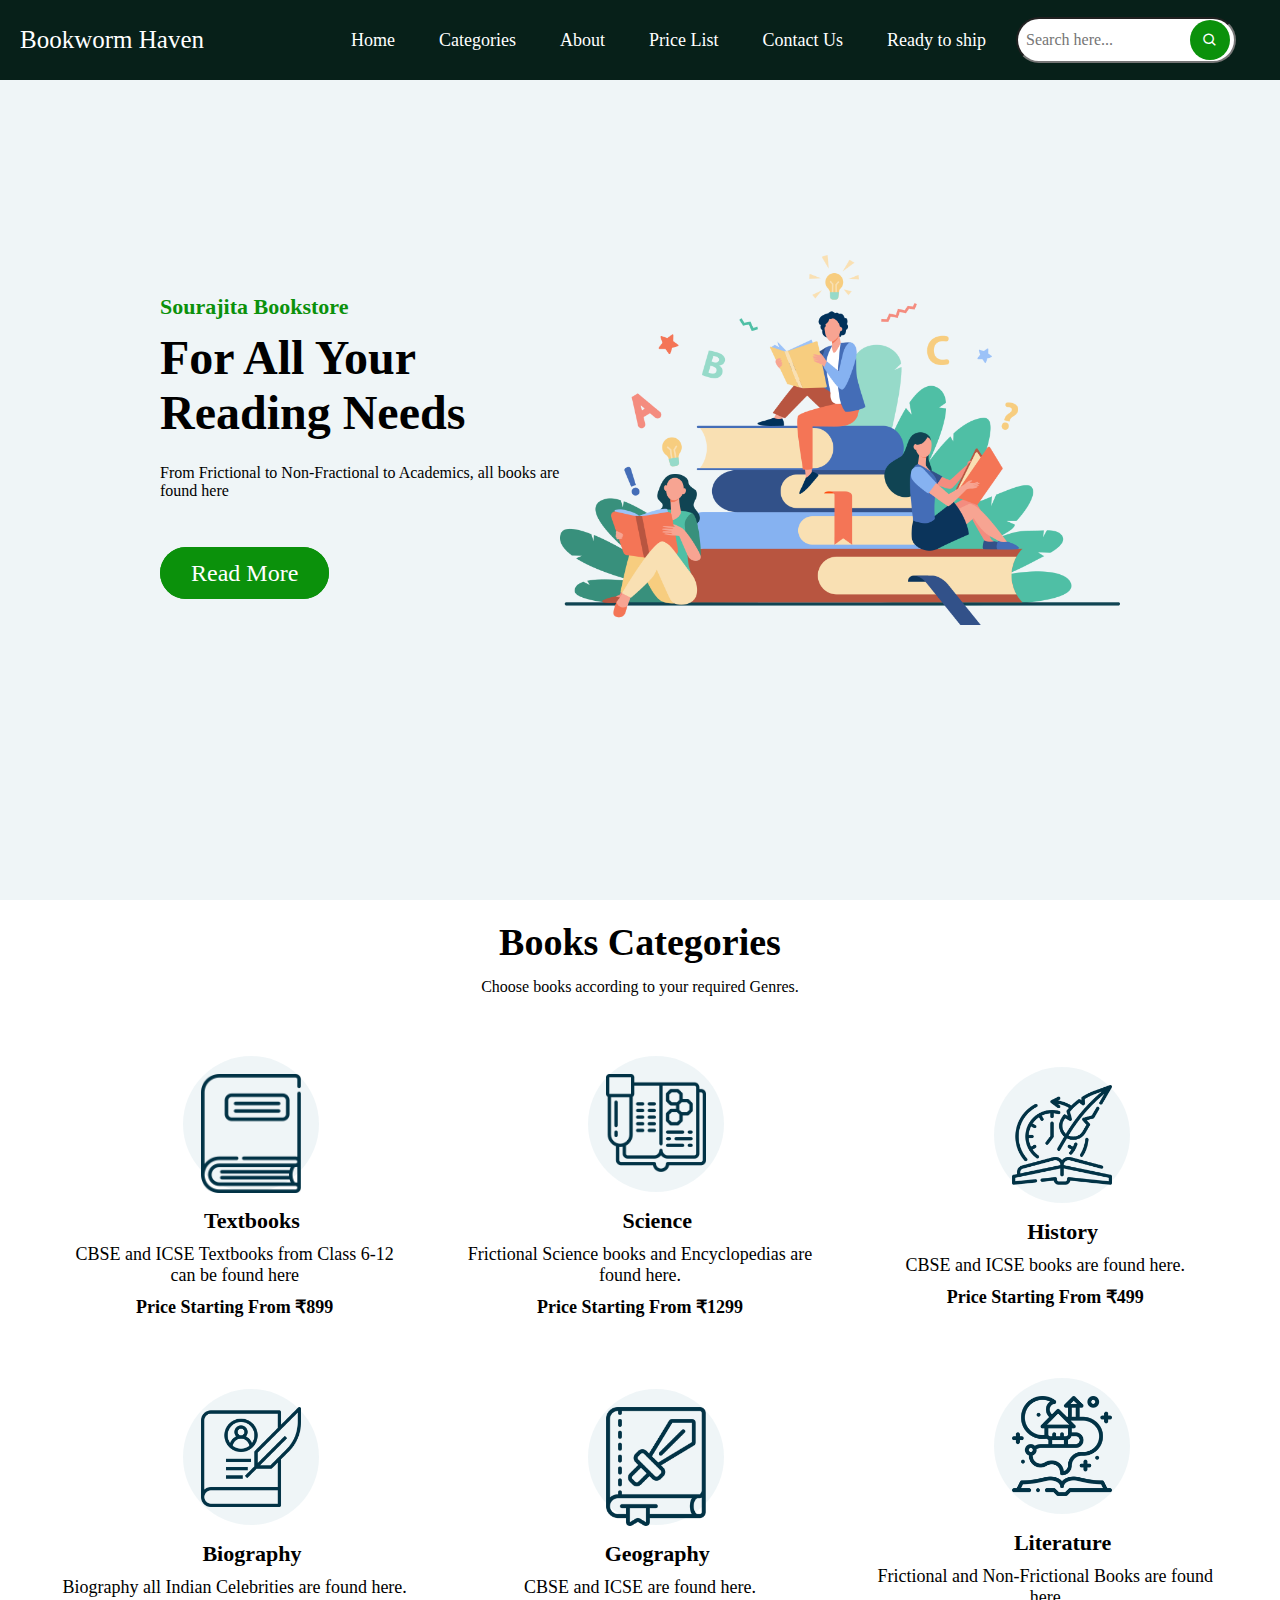
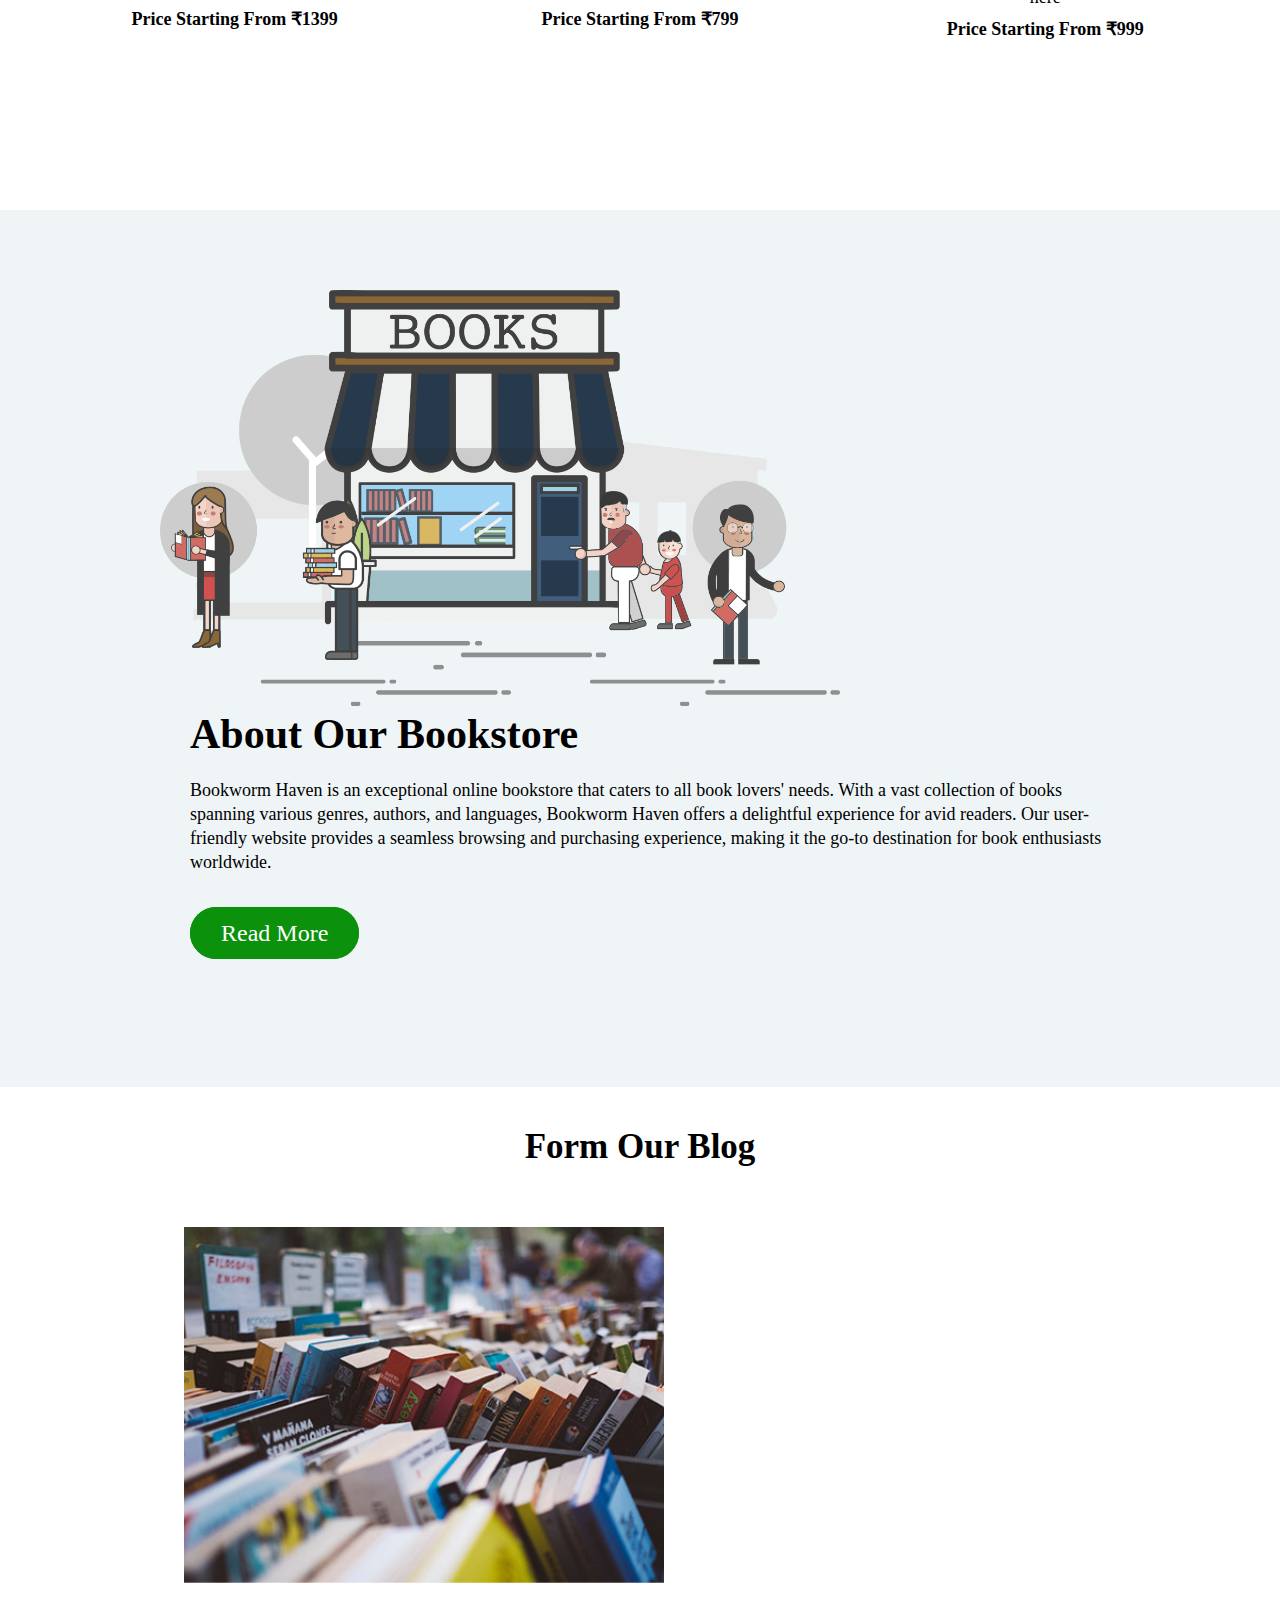
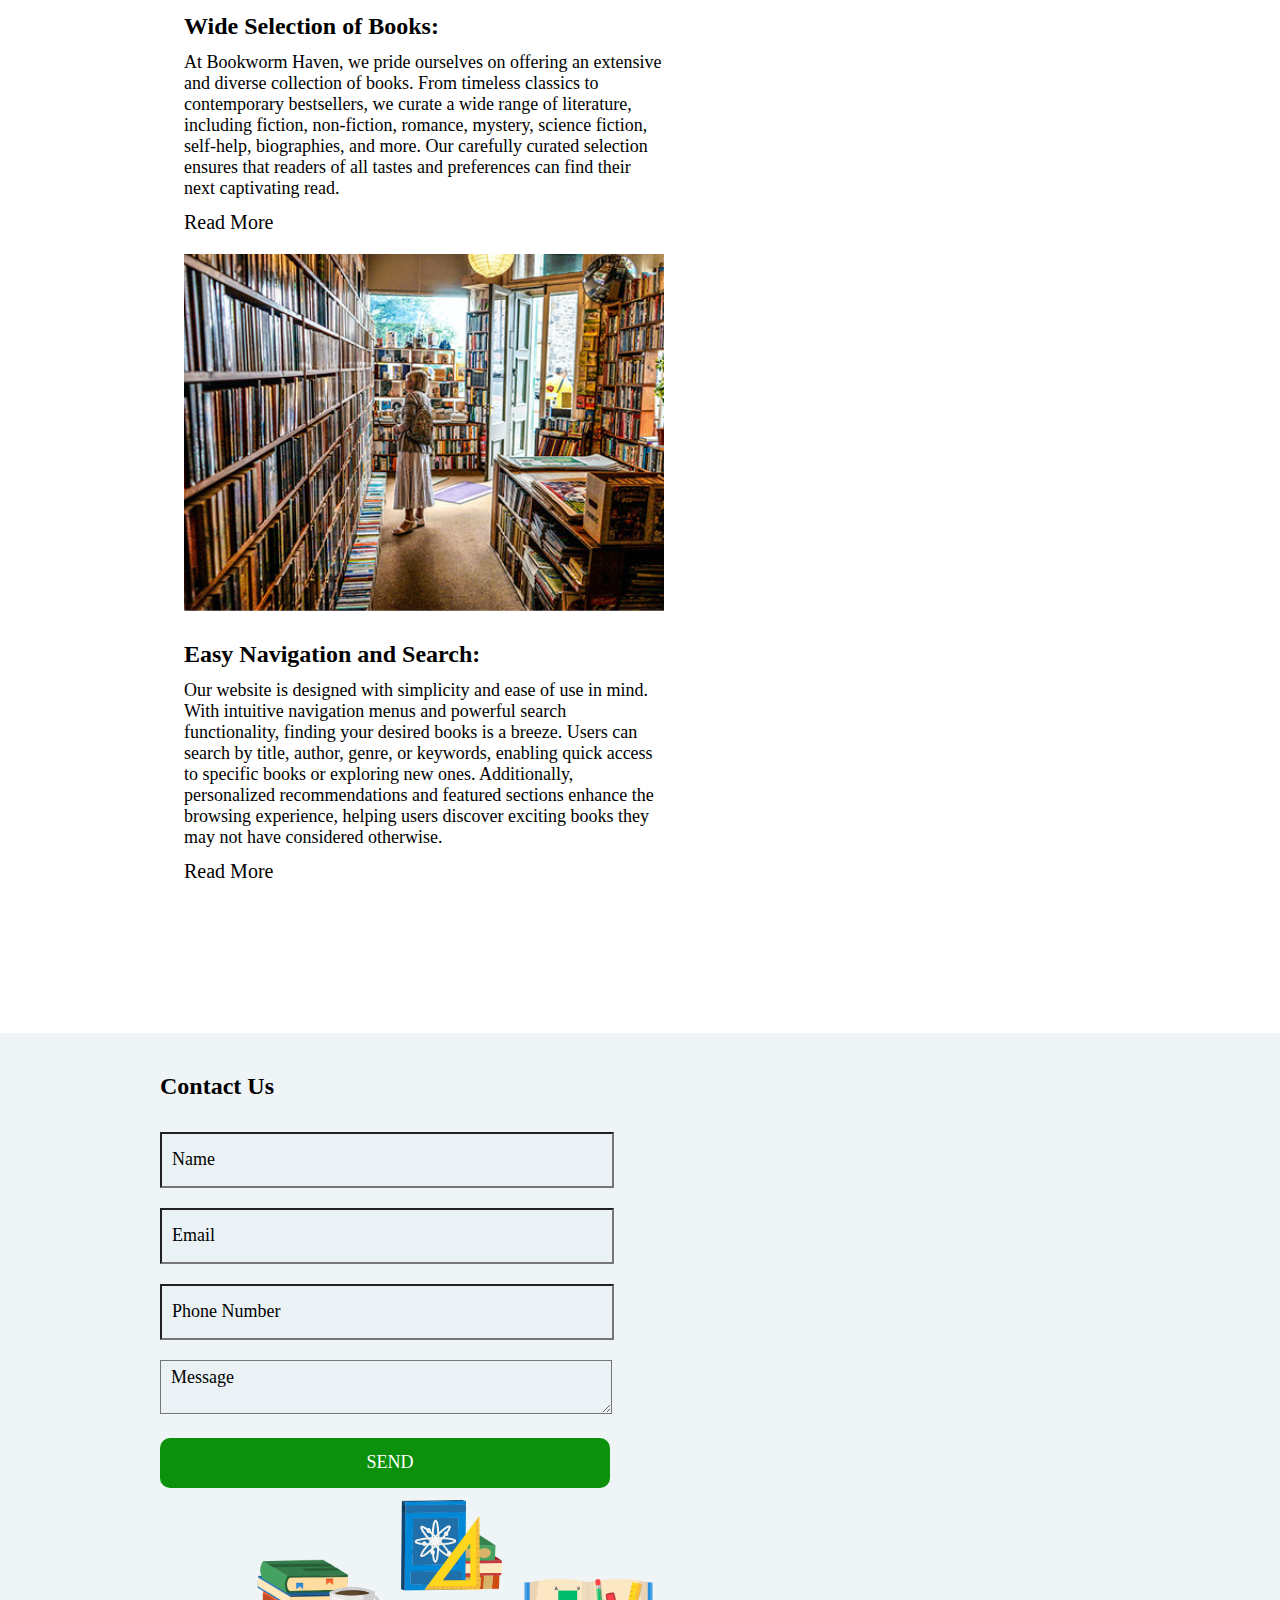
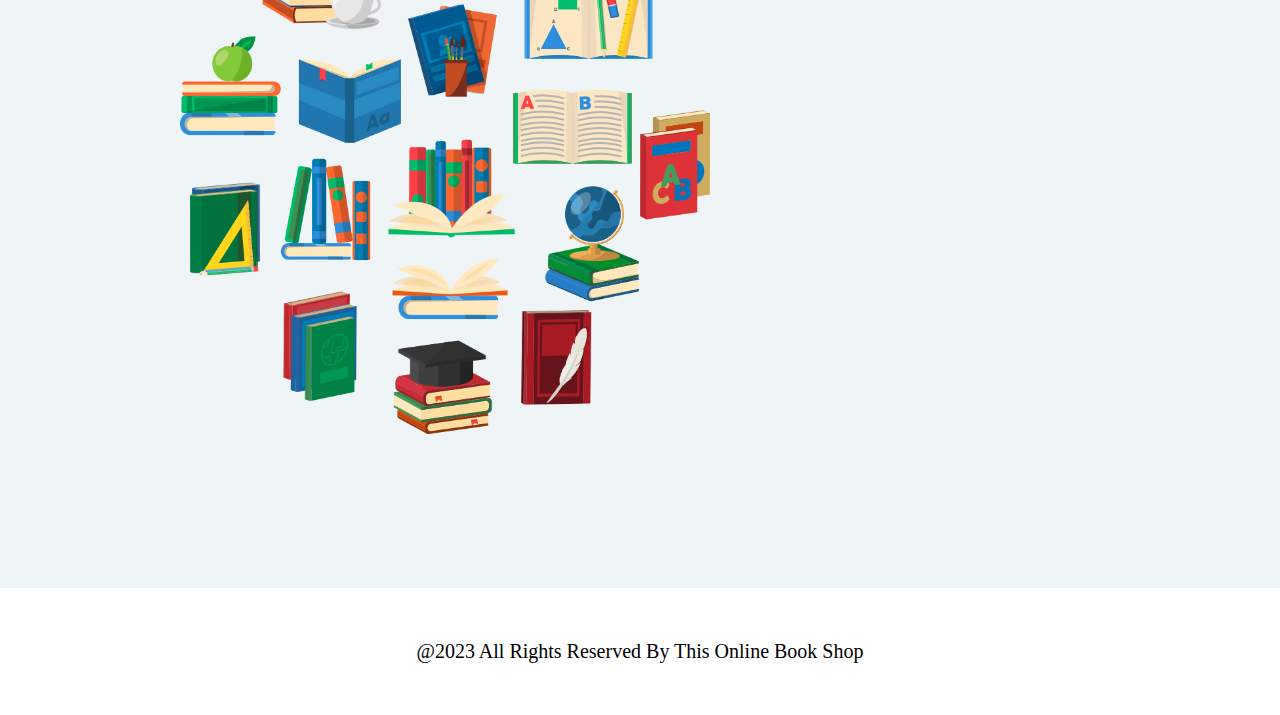
<file: Task3/index.html>
<!DOCTYPE html>
<html lang="en">
<head>
    <meta charset="UTF-8">
    <meta http-equiv="X-UA-Compatible" content="IE=edge">
    <meta name="viewport" content="width=device-width, initial-scale=1.0">

     <!--- title ----->
    <title>Online Book Store | HTML CSS</title>

      <!----- customer css file -->
      <link rel="stylesheet" href="style.css">

      <!------ font awesome cdn ----->
      <link rel="stylesheet" href="https://unpkg.com/boxicons@latest/css/boxicons.min.css">

</head>
<body>

        <header>
            <nav class="navbar">
                <div class="logo">
                    <h2>Bookworm Haven</h2>
                </div>

                <div class="navmenu">
                    <ul>
                        <li><a href="home.html">Home</a></li>
                        <li><a href="categories.html">Categories</a></li>
                        <li><a href="about.html">About</a></li>
                        <li><a href="Pricelist.html">Price List</a></li>
                        <li><a href="contactus.html">Contact Us</a></li>
                        <li><a href="ReadyToShip.html">Ready to ship</a></li>
                    </ul>

                    <div class="search-box">
                        <input type="search" class="search" placeholder="Search here...">
                        <i class='bx bx-search'></i>
                    </div>
                </div>
            </nav>

            <div class="menubar">
                <i class='bx bx-menu'  id="menu-icon"></i>
            </div>

            <div class="main-header">
                <div class="header">
                    <h5>Sourajita Bookstore</h5>
                    <h2>For All Your Reading Needs</h2>
                    <p>From Frictional to Non-Fractional to Academics, all books are found here</p>
                  

                    <a href="" class="btn">Read More</a>
                </div>

                <img src="slider-img.png" alt="">
            </div>

        </header>


        <!----categories section ----->
        <section id="categories">
            <div class="cat-row">
                <div class="cat-header">
                    <h2>Books Categories</h2>
                    <p>Choose books according to your required Genres.</p>
                </div>

                <div class="cat-books">
                    <div class="books">
                        <div class="book-img">
                            <img src="cat1.png" alt="">
                        </div>
                        <h4>Textbooks</h4>
                        <p>CBSE and ICSE Textbooks from Class 6-12 can be found here</p>
                        <p><b>Price Starting From &#8377;899</b></p>
                    </div>

                    <div class="books">
                        <div class="book-img">
                            <img src="cat2.png" alt="">
                        </div>
                        <h4>Science</h4>
                        <p>Frictional Science books and Encyclopedias are found here.</p>
                        <p><b>Price Starting From &#8377;1299</b></p>
                    </div>

                    <div class="books">
                        <div class="book-img">
                            <img src="cat3.png" alt="">
                        </div>
                        <h4>History</h4>
                        <p>CBSE and ICSE books are found here.</p>
                        <p><b>Price Starting From &#8377;499</b></p>
                    </div>
                    
                </div>

                <div class="cat-books">
                    <div class="books">
                        <div class="book-img">
                            <img src="cat4.png" alt="">
                        </div>
                        <h4>Biography</h4>
                        <p>Biography all Indian Celebrities are found here.</p>
                        <p><b>Price Starting From &#8377;1399</b></p>
                    </div>

                    <div class="books">
                        <div class="book-img">
                            <img src="cat5.png" alt="">
                        </div>
                        <h4>Geography</h4>
                        <p>CBSE and ICSE are found here.</p>
                        <p><b>Price Starting From &#8377;799</b></p>
                    </div>

                    <div class="books">
                        <div class="book-img">
                            <img src="cat6.png" alt="">
                        </div>
                        <h4>Literature</h4>
                        <p>Frictional and Non-Frictional Books are found here</p>
                        <p><b>Price Starting From &#8377;999</b></p>
                    </div>
                    
                </div>

            </div>
        </section>

        <!---about section ----->
        <section id="about">
            <div class="set-row">
                <img src="about-img.png" alt="">

                <div class="about-content">
                    <h2>About Our Bookstore</h2>
                    <p>Bookworm Haven is an exceptional online bookstore that caters to all book lovers' needs. With a vast collection of books spanning various genres, authors, and languages, Bookworm Haven offers a delightful experience for avid readers. Our user-friendly website provides a seamless browsing and purchasing experience, making it the go-to destination for book enthusiasts worldwide.</p>

                    <a href="#" class="btn2">Read More</a>
                </div>
            </div>
        </section>

        <!--- blog section -->

        <section id="blog">
            <h2 class="blog-header">Form Our Blog</h2>
            <div class="set-row">
                <div class="col">
                    <img src="b1.jpg" alt="">
                    <h4>Wide Selection of Books:</h4>
                    <p>At Bookworm Haven, we pride ourselves on offering an extensive and diverse collection of books. From timeless classics to contemporary bestsellers, we curate a wide range of literature, including fiction, non-fiction, romance, mystery, science fiction, self-help, biographies, and more. Our carefully curated selection ensures that readers of all tastes and preferences can find their next captivating read.</p>

                    <a href="#">Read More</a>
                </div>

                <div class="col">
                    <img src="b2.jpg" alt="">
                    <h4>Easy Navigation and Search:</h4>
                    <p>Our website is designed with simplicity and ease of use in mind. With intuitive navigation menus and powerful search functionality, finding your desired books is a breeze. Users can search by title, author, genre, or keywords, enabling quick access to specific books or exploring new ones. Additionally, personalized recommendations and featured sections enhance the browsing experience, helping users discover exciting books they may not have considered otherwise.</p>
                    <a href="#">Read More</a>
                </div>
            </div>
        </section>

        <!---contact section ---->

        <section id="contactus">
            <div class="contact-row">
                <div class="col">
                    <h2>Contact Us</h2>

                    <form action="">
                        <input type="text" placeholder="Name">
                        <br>
                        <input type="text" placeholder="Email">
                        <br>
                        <input type="text" placeholder="Phone Number">
                        <br>
                        <textarea cols="20" rows="5" placeholder="Message"></textarea>
                        <br>
                        <input type="submit" value="SEND">
                    </form>
                </div>

                <div class="col">
                    <img src="contact-img.png" alt="">
                </div>
            </div>
        </section>

        <div class="footer">
            <div class="footer">
                <p>@2023 All Rights Reserved By This Online Book Shop</p>
            </div>
        </div>

       <!---customer script file ----->
       <script src="script.js"></script>
    
</body>
</html>
</file>
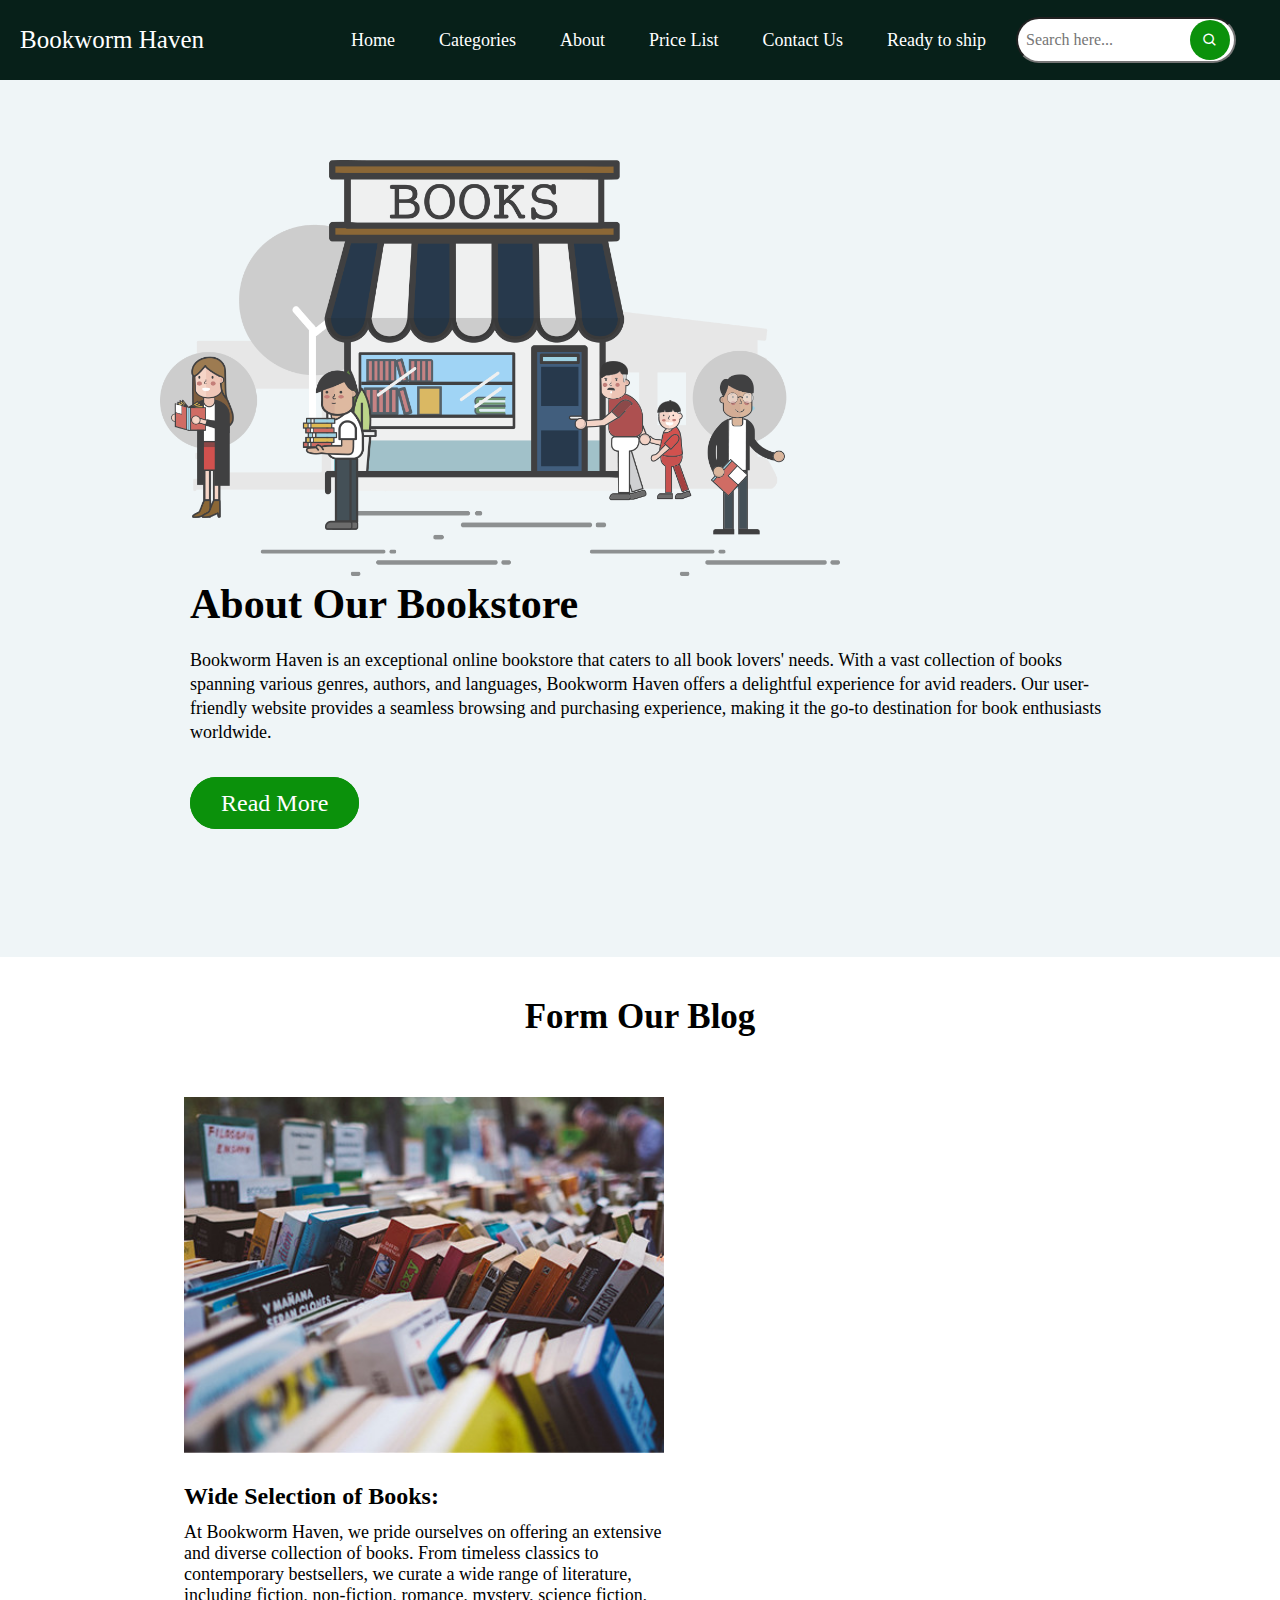
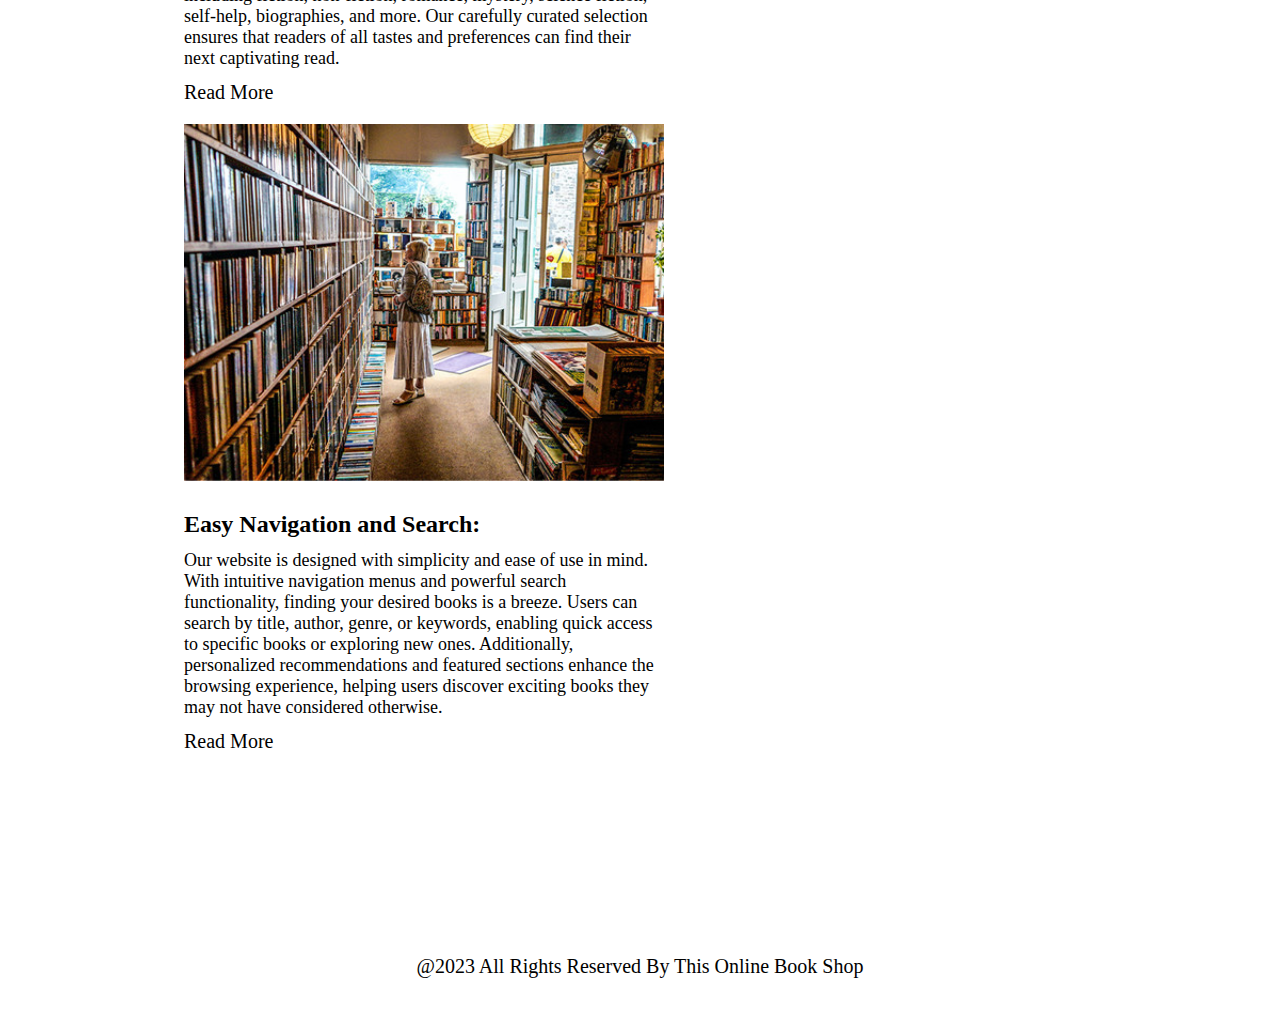
<file: Task3/about.html>
<!DOCTYPE html>
<html lang="en">
<head>
    <meta charset="UTF-8">
    <meta http-equiv="X-UA-Compatible" content="IE=edge">
    <meta name="viewport" content="width=device-width, initial-scale=1.0">

     <!--- title ----->
    <title>Online Book Store | HTML CSS</title>

      <!----- customer css file -->
      <link rel="stylesheet" href="style.css">

      <!------ font awesome cdn ----->
      <link rel="stylesheet" href="https://unpkg.com/boxicons@latest/css/boxicons.min.css">

</head>
<body>

    <nav class="navbar">
        <div class="logo">
            <h2>Bookworm Haven</h2>
        </div>

        <div class="navmenu">
            <ul>
                <li><a href="home.html">Home</a></li>
                <li><a href="categories.html">Categories</a></li>
                <li><a href="about.html">About</a></li>
                <li><a href="Pricelist.html">Price List</a></li>
                <li><a href="contactus.html">Contact Us</a></li>
                <li><a href="ReadyToShip.html">Ready to ship</a></li>
            </ul>

            <div class="search-box">
                <input type="search" class="search" placeholder="Search here...">
                <i class='bx bx-search'></i>
            </div>
        </div>
    </nav>

        

        <!---about section ----->
        <section id="about">
            <div class="set-row">
                <img src="about-img.png" alt="">

                <div class="about-content">
                    <h2>About Our Bookstore</h2>
                    <p>Bookworm Haven is an exceptional online bookstore that caters to all book lovers' needs. With a vast collection of books spanning various genres, authors, and languages, Bookworm Haven offers a delightful experience for avid readers. Our user-friendly website provides a seamless browsing and purchasing experience, making it the go-to destination for book enthusiasts worldwide.</p>

                    <a href="#" class="btn2">Read More</a>
                </div>
            </div>
        </section>

        <!--- blog section -->

        <section id="blog">
            <h2 class="blog-header">Form Our Blog</h2>
            <div class="set-row">
                <div class="col">
                    <img src="b1.jpg" alt="">
                    <h4>Wide Selection of Books:</h4>
                    <p>At Bookworm Haven, we pride ourselves on offering an extensive and diverse collection of books. From timeless classics to contemporary bestsellers, we curate a wide range of literature, including fiction, non-fiction, romance, mystery, science fiction, self-help, biographies, and more. Our carefully curated selection ensures that readers of all tastes and preferences can find their next captivating read.</p>

                    <a href="#">Read More</a>
                </div>

                <div class="col">
                    <img src="b2.jpg" alt="">
                    <h4>Easy Navigation and Search:</h4>
                    <p>Our website is designed with simplicity and ease of use in mind. With intuitive navigation menus and powerful search functionality, finding your desired books is a breeze. Users can search by title, author, genre, or keywords, enabling quick access to specific books or exploring new ones. Additionally, personalized recommendations and featured sections enhance the browsing experience, helping users discover exciting books they may not have considered otherwise.</p>
                    <a href="#">Read More</a>
                </div>
            </div>
        </section>

       

        <div class="footer">
            <div class="footer">
                <p>@2023 All Rights Reserved By This Online Book Shop</p>
            </div>
        </div>

       <!---customer script file ----->
       <script src="script.js"></script>
    
</body>
</html>
</file>
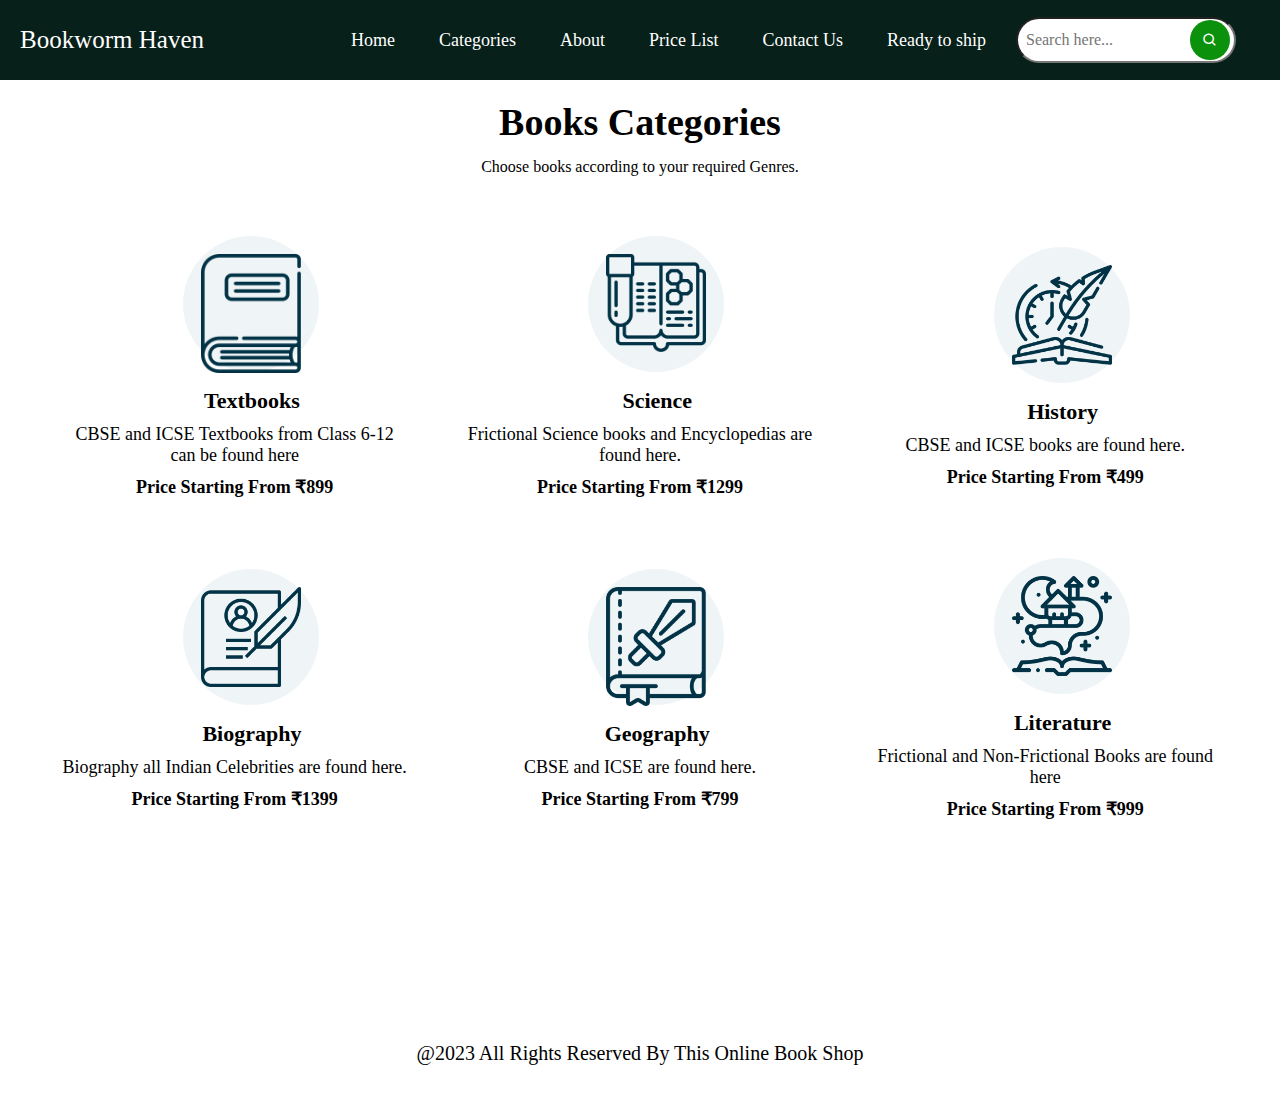
<file: Task3/categories.html>
<!DOCTYPE html>
<html lang="en">
<head>
    <meta charset="UTF-8">
    <meta http-equiv="X-UA-Compatible" content="IE=edge">
    <meta name="viewport" content="width=device-width, initial-scale=1.0">

     <!--- title ----->
    <title>Online Book Store | HTML CSS</title>

      <!----- customer css file -->
      <link rel="stylesheet" href="style.css">

      <!------ font awesome cdn ----->
      <link rel="stylesheet" href="https://unpkg.com/boxicons@latest/css/boxicons.min.css">

</head>
<body>

    <nav class="navbar">
        <div class="logo">
            <h2>Bookworm Haven</h2>
        </div>

        <div class="navmenu">
            <ul>
                <li><a href="home.html">Home</a></li>
                <li><a href="categories.html">Categories</a></li>
                <li><a href="about.html">About</a></li>
                <li><a href="Pricelist.html">Price List</a></li>
                <li><a href="contactus.html">Contact Us</a></li>
                <li><a href="ReadyToShip.html">Ready to ship</a></li>
            </ul>

            <div class="search-box">
                <input type="search" class="search" placeholder="Search here...">
                <i class='bx bx-search'></i>
            </div>
        </div>
    </nav>


        <!----categories section ----->
        <section id="categories">
            <div class="cat-row">
                <div class="cat-header">
                    <h2>Books Categories</h2>
                    <p>Choose books according to your required Genres.</p>
                </div>

                <div class="cat-books">
                    <div class="books">
                        <div class="book-img">
                            <img src="cat1.png" alt="">
                        </div>
                        <h4>Textbooks</h4>
                        <p>CBSE and ICSE Textbooks from Class 6-12 can be found here</p>
                        <p><b>Price Starting From &#8377;899</b></p>
                    </div>

                    <div class="books">
                        <div class="book-img">
                            <img src="cat2.png" alt="">
                        </div>
                        <h4>Science</h4>
                        <p>Frictional Science books and Encyclopedias are found here.</p>
                        <p><b>Price Starting From &#8377;1299</b></p>
                    </div>

                    <div class="books">
                        <div class="book-img">
                            <img src="cat3.png" alt="">
                        </div>
                        <h4>History</h4>
                        <p>CBSE and ICSE books are found here.</p>
                        <p><b>Price Starting From &#8377;499</b></p>
                    </div>
                    
                </div>

                <div class="cat-books">
                    <div class="books">
                        <div class="book-img">
                            <img src="cat4.png" alt="">
                        </div>
                        <h4>Biography</h4>
                        <p>Biography all Indian Celebrities are found here.</p>
                        <p><b>Price Starting From &#8377;1399</b></p>
                    </div>

                    <div class="books">
                        <div class="book-img">
                            <img src="cat5.png" alt="">
                        </div>
                        <h4>Geography</h4>
                        <p>CBSE and ICSE are found here.</p>
                        <p><b>Price Starting From &#8377;799</b></p>
                    </div>

                    <div class="books">
                        <div class="book-img">
                            <img src="cat6.png" alt="">
                        </div>
                        <h4>Literature</h4>
                        <p>Frictional and Non-Frictional Books are found here</p>
                        <p><b>Price Starting From &#8377;999</b></p>
                    </div>
                    
                </div>

            </div>
        </section>

        

        <div class="footer">
            <div class="footer">
                <p>@2023 All Rights Reserved By This Online Book Shop</p>
            </div>
        </div>

       <!---customer script file ----->
       <script src="script.js"></script>
    
</body>
</html>
</file>
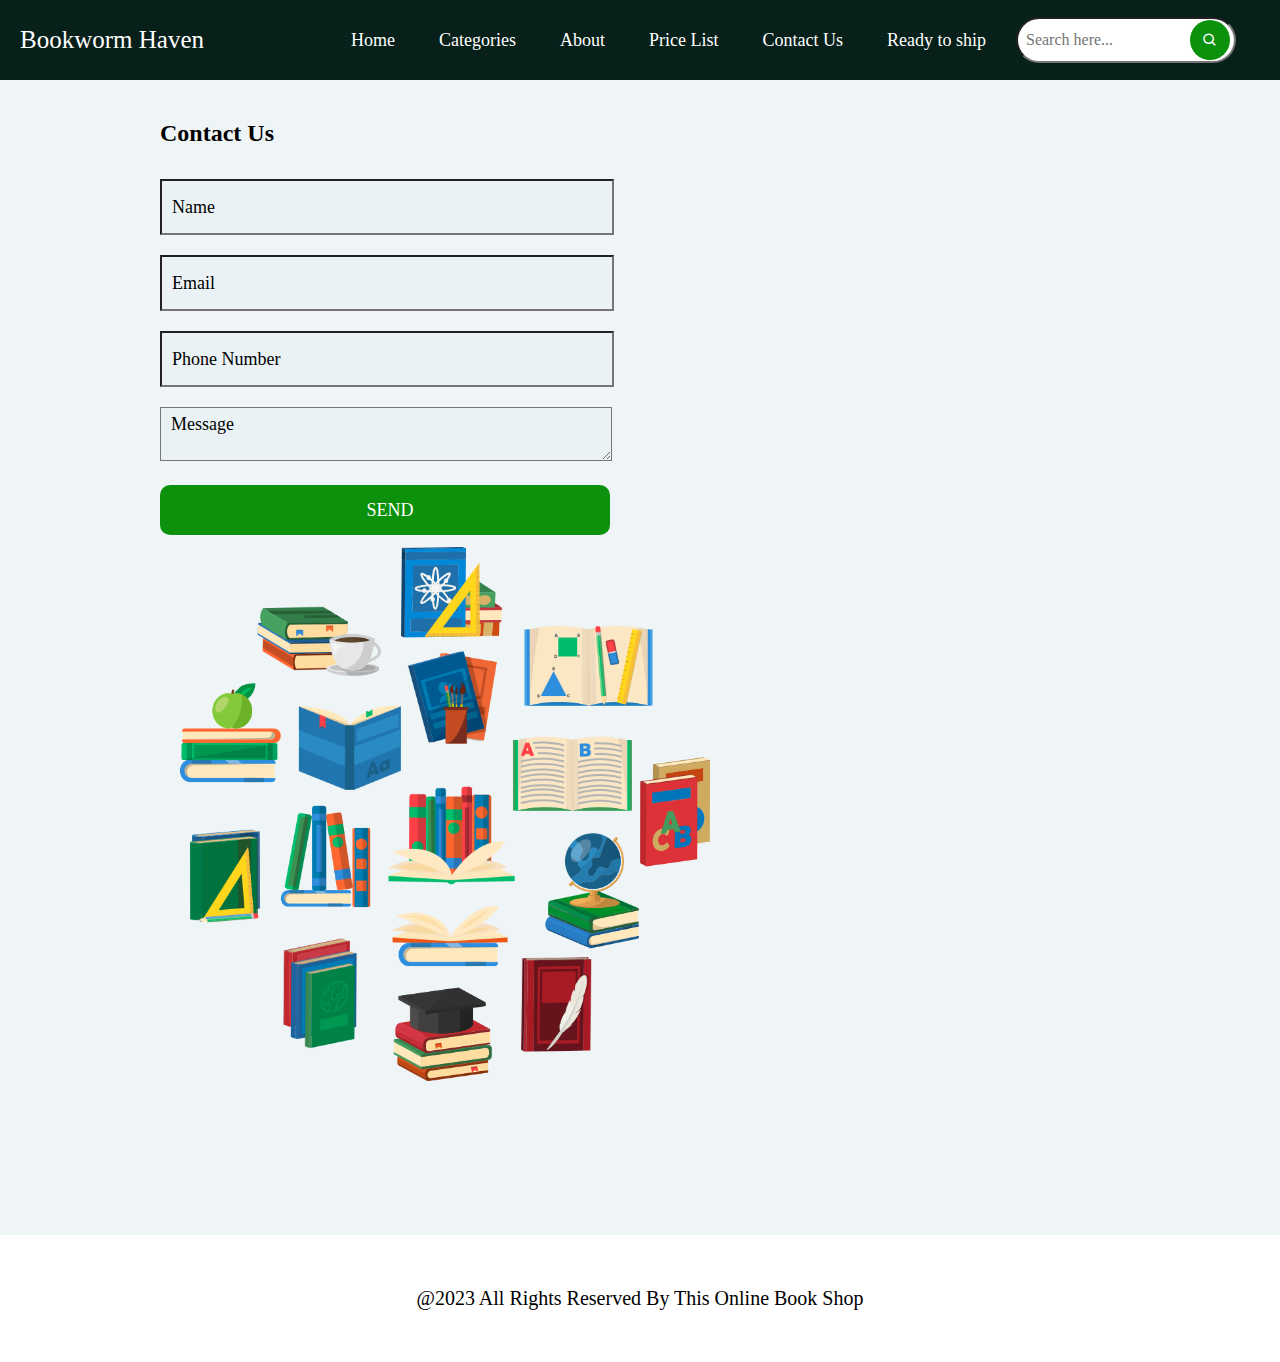
<file: Task3/contactus.html>
<!DOCTYPE html>
<html lang="en">

<head>
    <meta charset="UTF-8">
    <meta http-equiv="X-UA-Compatible" content="IE=edge">
    <meta name="viewport" content="width=device-width, initial-scale=1.0">

    <!--- title ----->
    <title>Online Book Store | HTML CSS</title>

    <!----- customer css file -->
    <link rel="stylesheet" href="style.css">

    <!------ font awesome cdn ----->
    <link rel="stylesheet" href="https://unpkg.com/boxicons@latest/css/boxicons.min.css">

</head>

<body>

    <nav class="navbar">
        <div class="logo">
            <h2>Bookworm Haven</h2>
        </div>

        <div class="navmenu">
            <ul>
                <li><a href="home.html">Home</a></li>
                <li><a href="categories.html">Categories</a></li>
                <li><a href="about.html">About</a></li>
                <li><a href="Pricelist.html">Price List</a></li>
                <li><a href="contactus.html">Contact Us</a></li>
                <li><a href="ReadyToShip.html">Ready to ship</a></li>
            </ul>

            <div class="search-box">
                <input type="search" class="search" placeholder="Search here...">
                <i class='bx bx-search'></i>
            </div>
        </div>
    </nav>
    <section id="contactus">
        <div class="contact-row">
            <div class="col">
                <h2>Contact Us</h2>

                <form action="">
                    <input type="text" placeholder="Name">
                    <br>
                    <input type="text" placeholder="Email">
                    <br>
                    <input type="text" placeholder="Phone Number">
                    <br>
                    <textarea cols="20" rows="5" placeholder="Message"></textarea>
                    <br>
                    <input type="submit" value="SEND">
                </form>
            </div>

            <div class="col">
                <img src="contact-img.png" alt="">
            </div>
        </div>
    </section>

    <div class="footer">
        <div class="footer">
            <p>@2023 All Rights Reserved By This Online Book Shop</p>
        </div>
    </div>

    <!---customer script file ----->
    <script src="script.js"></script>

</body>

</html>
</file>
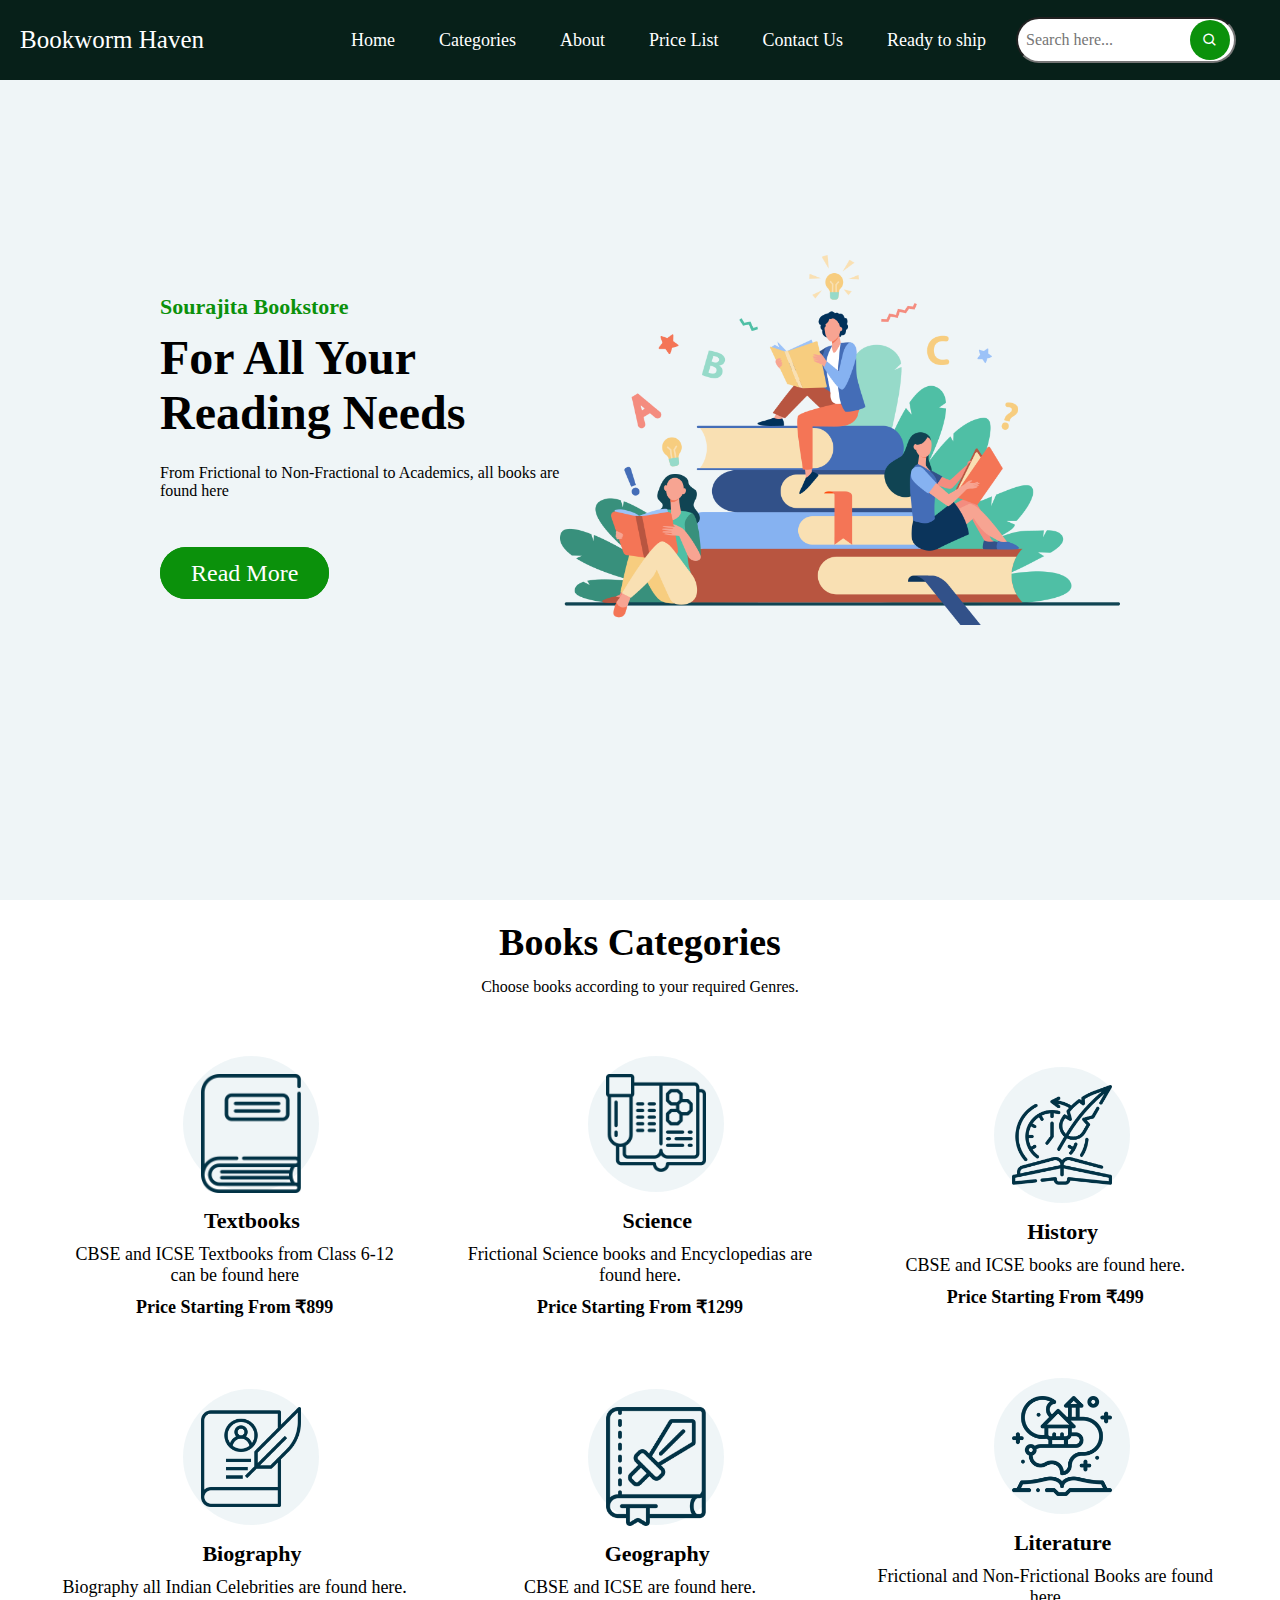
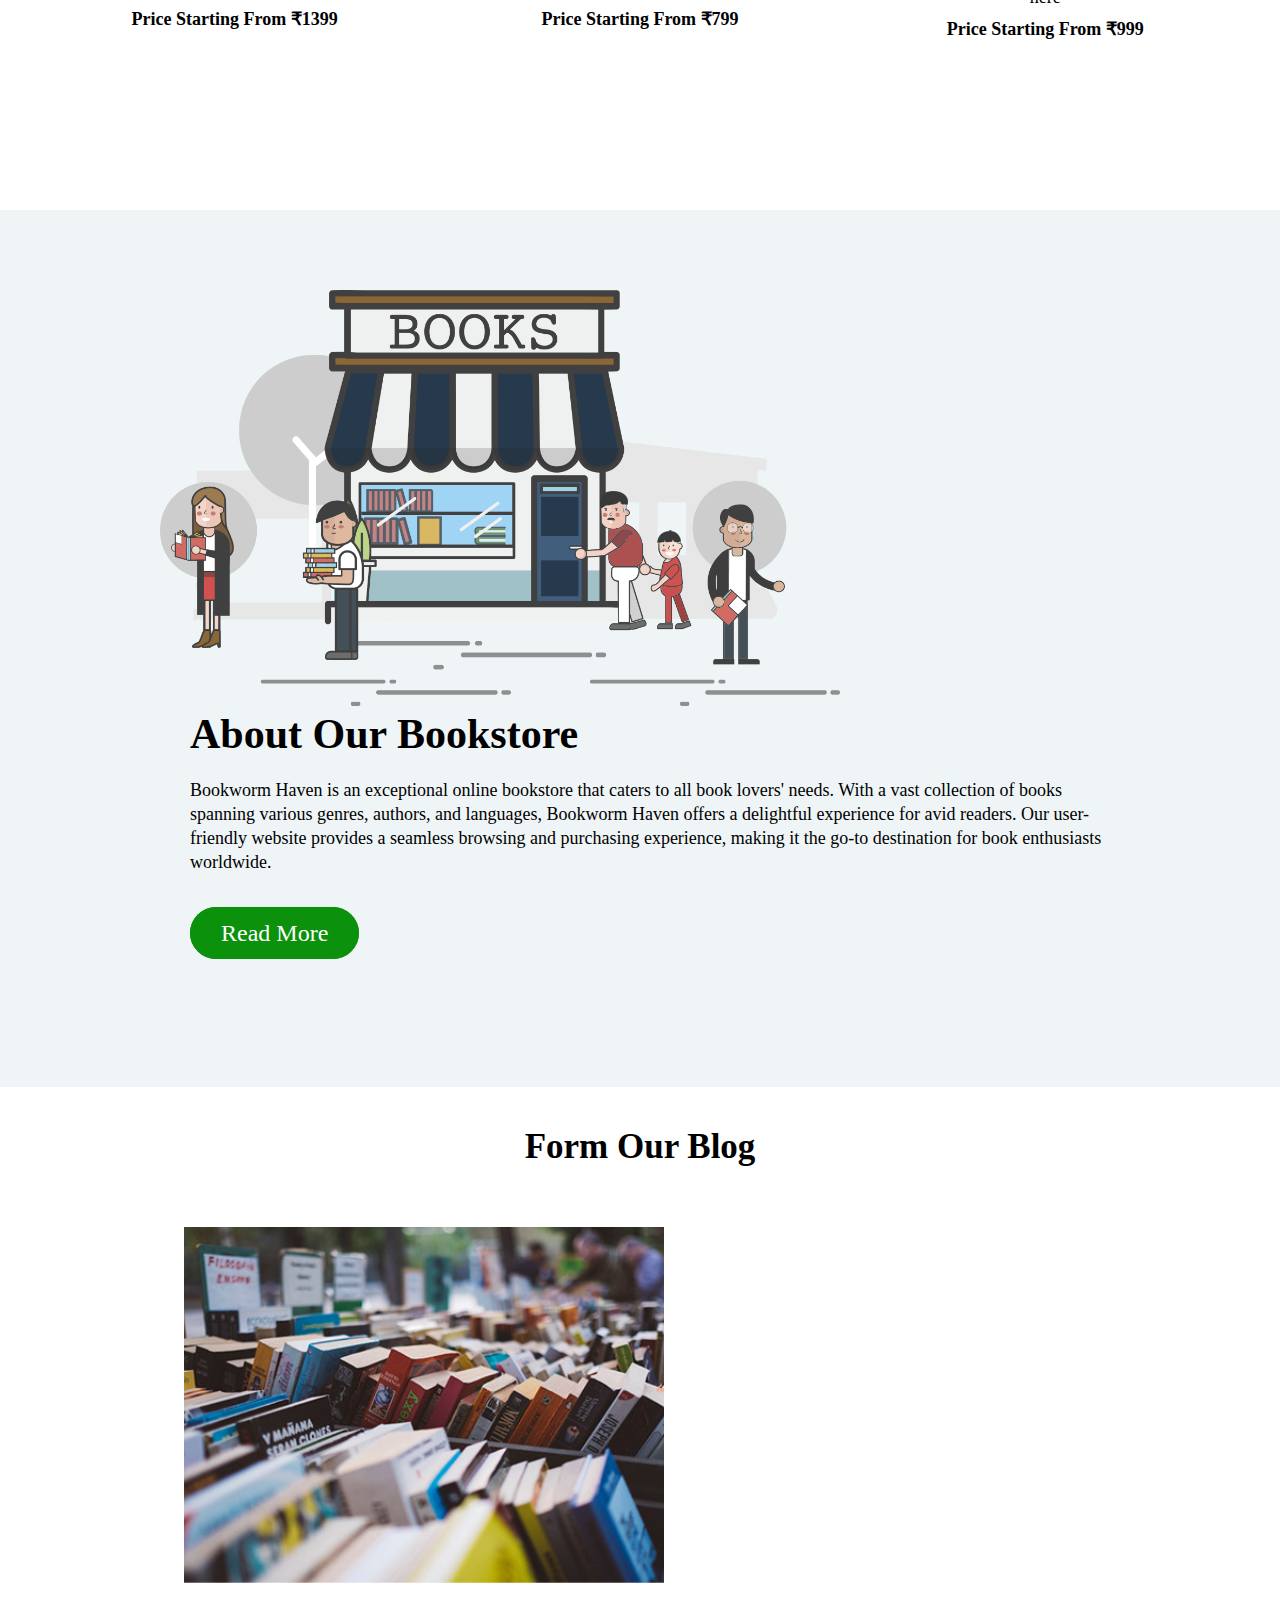
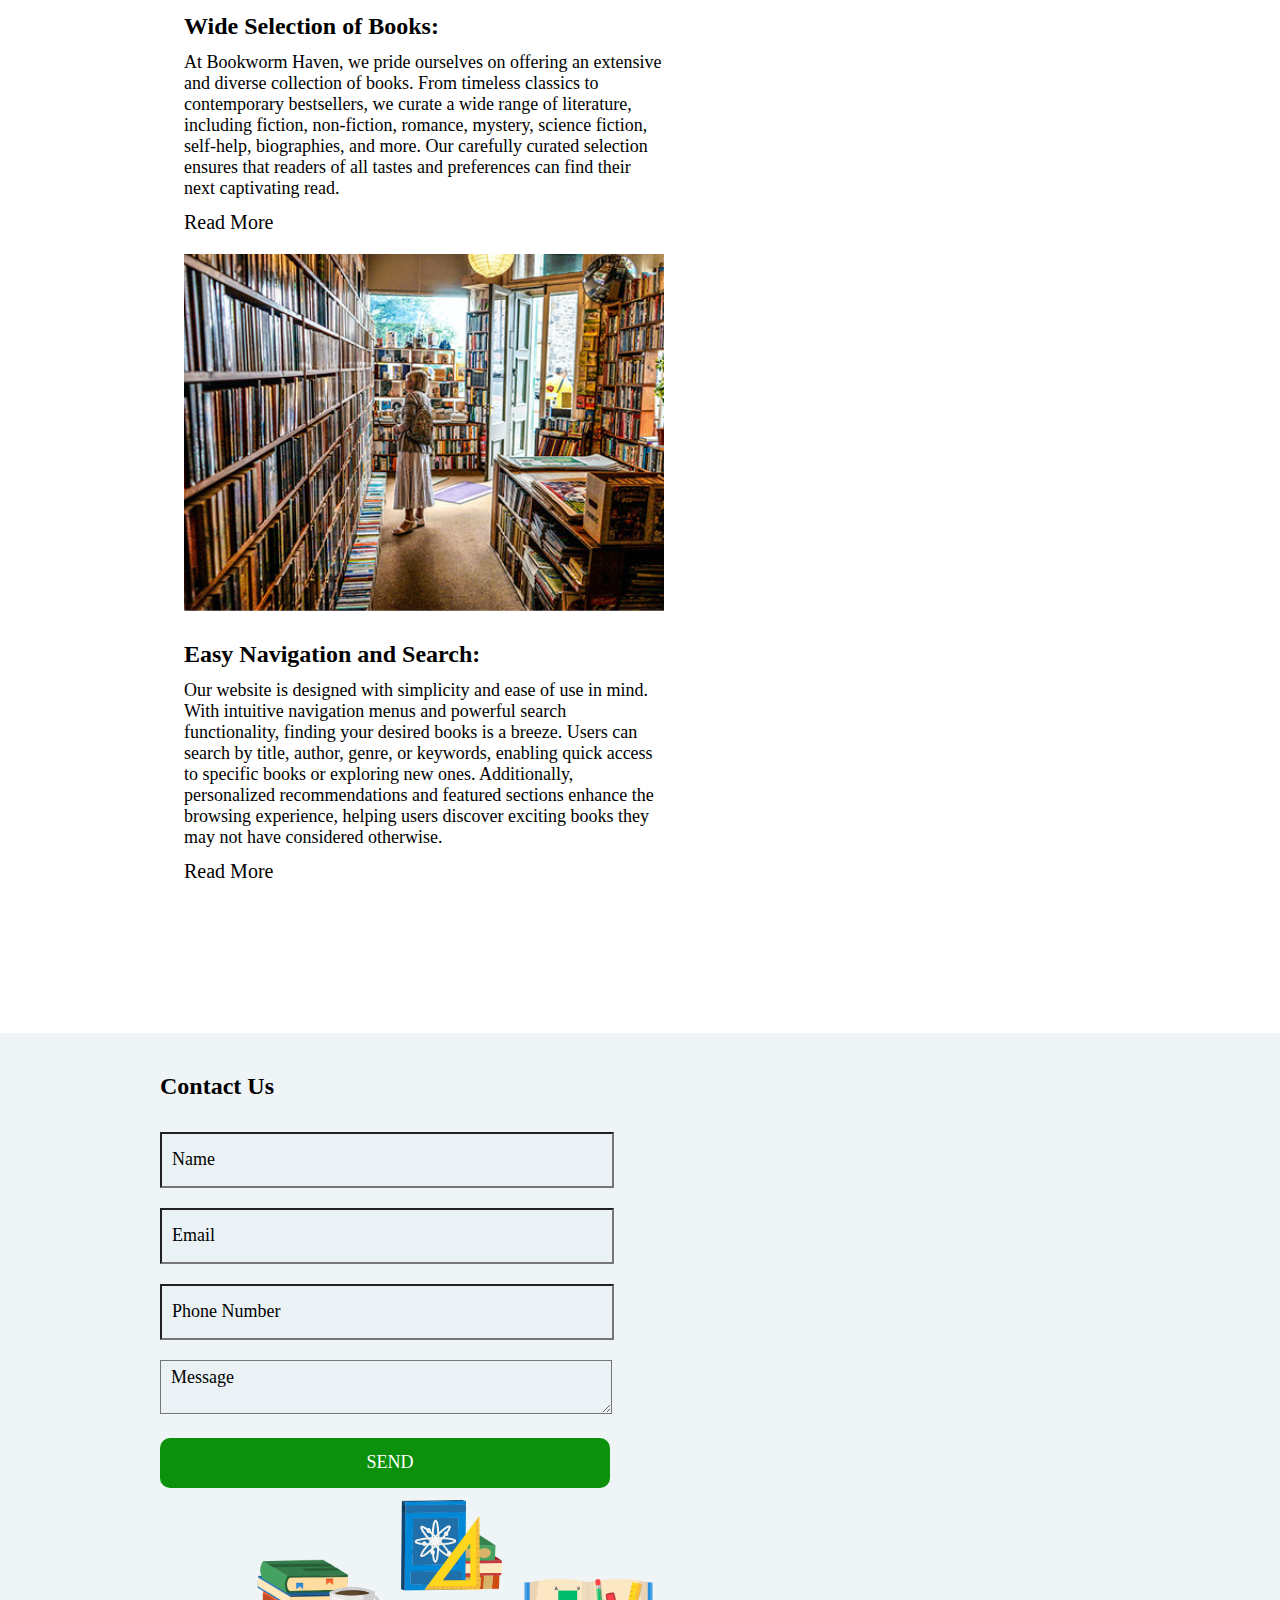
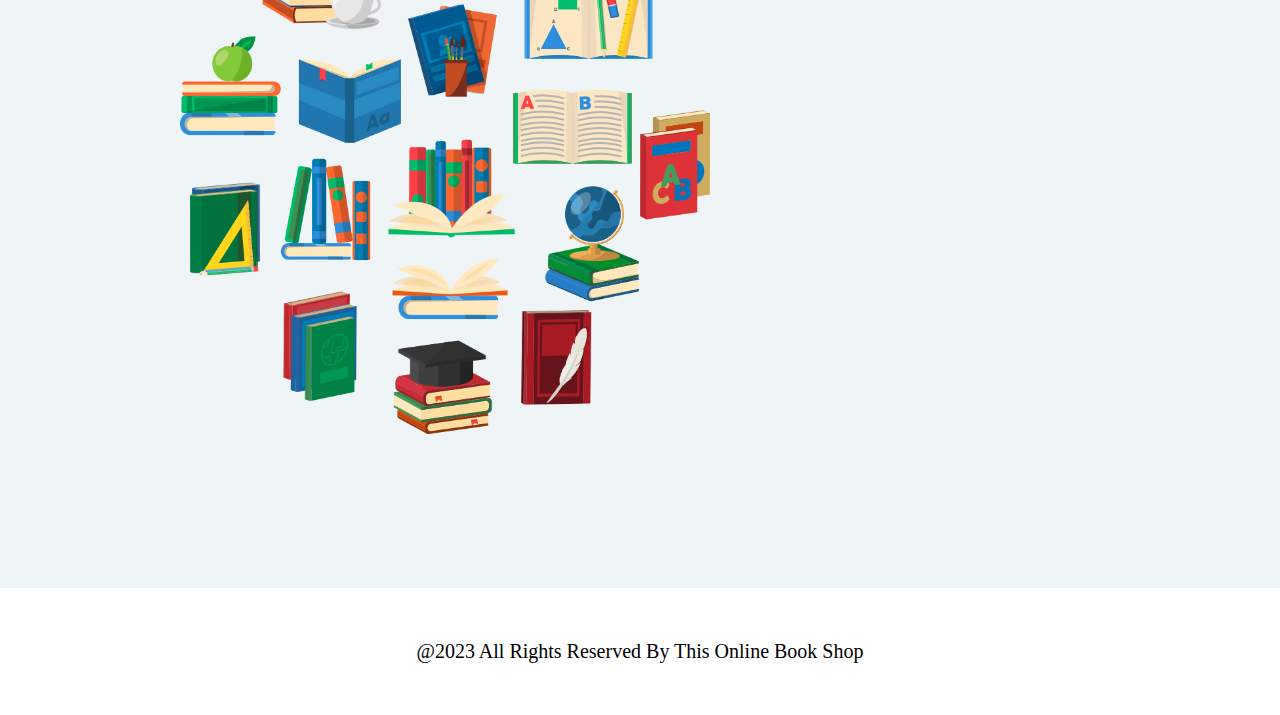
<file: Task3/home.html>
<!DOCTYPE html>
<html lang="en">
<head>
    <meta charset="UTF-8">
    <meta http-equiv="X-UA-Compatible" content="IE=edge">
    <meta name="viewport" content="width=device-width, initial-scale=1.0">

     <!--- title ----->
    <title>Online Book Store | HTML CSS</title>

      <!----- customer css file -->
      <link rel="stylesheet" href="style.css">

      <!------ font awesome cdn ----->
      <link rel="stylesheet" href="https://unpkg.com/boxicons@latest/css/boxicons.min.css">

</head>
<body>

        <header>
            <nav class="navbar">
                <div class="logo">
                    <h2>Bookworm Haven</h2>
                </div>

                <div class="navmenu">
                    <ul>
                        <li><a href="home.html">Home</a></li>
                        <li><a href="#categories">Categories</a></li>
                        <li><a href="#about">About</a></li>
                        <li><a href="Pricelist.html">Price List</a></li>
                        <li><a href="#contactus">Contact Us</a></li>
                        <li><a href="ReadyToShip.html">Ready to ship</a></li>
                    </ul>

                    <div class="search-box">
                        <input type="search" class="search" placeholder="Search here...">
                        <i class='bx bx-search'></i>
                    </div>
                </div>
            </nav>

            <div class="menubar">
                <i class='bx bx-menu'  id="menu-icon"></i>
            </div>

            <div class="main-header">
                <div class="header">
                    <h5>Sourajita Bookstore</h5>
                    <h2>For All Your Reading Needs</h2>
                    <p>From Frictional to Non-Fractional to Academics, all books are found here</p>
                  

                    <a href="" class="btn">Read More</a>
                </div>

                <img src="slider-img.png" alt="">
            </div>

        </header>


        <!----categories section ----->
        <section id="categories">
            <div class="cat-row">
                <div class="cat-header">
                    <h2>Books Categories</h2>
                    <p>Choose books according to your required Genres.</p>
                </div>

                <div class="cat-books">
                    <div class="books">
                        <div class="book-img">
                            <img src="cat1.png" alt="">
                        </div>
                        <h4>Textbooks</h4>
                        <p>CBSE and ICSE Textbooks from Class 6-12 can be found here</p>
                        <p><b>Price Starting From &#8377;899</b></p>
                    </div>

                    <div class="books">
                        <div class="book-img">
                            <img src="cat2.png" alt="">
                        </div>
                        <h4>Science</h4>
                        <p>Frictional Science books and Encyclopedias are found here.</p>
                        <p><b>Price Starting From &#8377;1299</b></p>
                    </div>

                    <div class="books">
                        <div class="book-img">
                            <img src="cat3.png" alt="">
                        </div>
                        <h4>History</h4>
                        <p>CBSE and ICSE books are found here.</p>
                        <p><b>Price Starting From &#8377;499</b></p>
                    </div>
                    
                </div>

                <div class="cat-books">
                    <div class="books">
                        <div class="book-img">
                            <img src="cat4.png" alt="">
                        </div>
                        <h4>Biography</h4>
                        <p>Biography all Indian Celebrities are found here.</p>
                        <p><b>Price Starting From &#8377;1399</b></p>
                    </div>

                    <div class="books">
                        <div class="book-img">
                            <img src="cat5.png" alt="">
                        </div>
                        <h4>Geography</h4>
                        <p>CBSE and ICSE are found here.</p>
                        <p><b>Price Starting From &#8377;799</b></p>
                    </div>

                    <div class="books">
                        <div class="book-img">
                            <img src="cat6.png" alt="">
                        </div>
                        <h4>Literature</h4>
                        <p>Frictional and Non-Frictional Books are found here</p>
                        <p><b>Price Starting From &#8377;999</b></p>
                    </div>
                    
                </div>

            </div>
        </section>

        <!---about section ----->
        <section id="about">
            <div class="set-row">
                <img src="about-img.png" alt="">

                <div class="about-content">
                    <h2>About Our Bookstore</h2>
                    <p>Bookworm Haven is an exceptional online bookstore that caters to all book lovers' needs. With a vast collection of books spanning various genres, authors, and languages, Bookworm Haven offers a delightful experience for avid readers. Our user-friendly website provides a seamless browsing and purchasing experience, making it the go-to destination for book enthusiasts worldwide.</p>

                    <a href="#" class="btn2">Read More</a>
                </div>
            </div>
        </section>

        <!--- blog section -->

        <section id="blog">
            <h2 class="blog-header">Form Our Blog</h2>
            <div class="set-row">
                <div class="col">
                    <img src="b1.jpg" alt="">
                    <h4>Wide Selection of Books:</h4>
                    <p>At Bookworm Haven, we pride ourselves on offering an extensive and diverse collection of books. From timeless classics to contemporary bestsellers, we curate a wide range of literature, including fiction, non-fiction, romance, mystery, science fiction, self-help, biographies, and more. Our carefully curated selection ensures that readers of all tastes and preferences can find their next captivating read.</p>

                    <a href="#">Read More</a>
                </div>

                <div class="col">
                    <img src="b2.jpg" alt="">
                    <h4>Easy Navigation and Search:</h4>
                    <p>Our website is designed with simplicity and ease of use in mind. With intuitive navigation menus and powerful search functionality, finding your desired books is a breeze. Users can search by title, author, genre, or keywords, enabling quick access to specific books or exploring new ones. Additionally, personalized recommendations and featured sections enhance the browsing experience, helping users discover exciting books they may not have considered otherwise.</p>
                    <a href="#">Read More</a>
                </div>
            </div>
        </section>

        <!---contact section ---->

        <section id="contactus">
            <div class="contact-row">
                <div class="col">
                    <h2>Contact Us</h2>

                    <form action="">
                        <input type="text" placeholder="Name">
                        <br>
                        <input type="text" placeholder="Email">
                        <br>
                        <input type="text" placeholder="Phone Number">
                        <br>
                        <textarea cols="20" rows="5" placeholder="Message"></textarea>
                        <br>
                        <input type="submit" value="SEND">
                    </form>
                </div>

                <div class="col">
                    <img src="contact-img.png" alt="">
                </div>
            </div>
        </section>

        <div class="footer">
            <div class="footer">
                <p>@2023 All Rights Reserved By This Online Book Shop</p>
            </div>
        </div>

       <!---customer script file ----->
       <script src="script.js"></script>
    
</body>
</html>
</file>
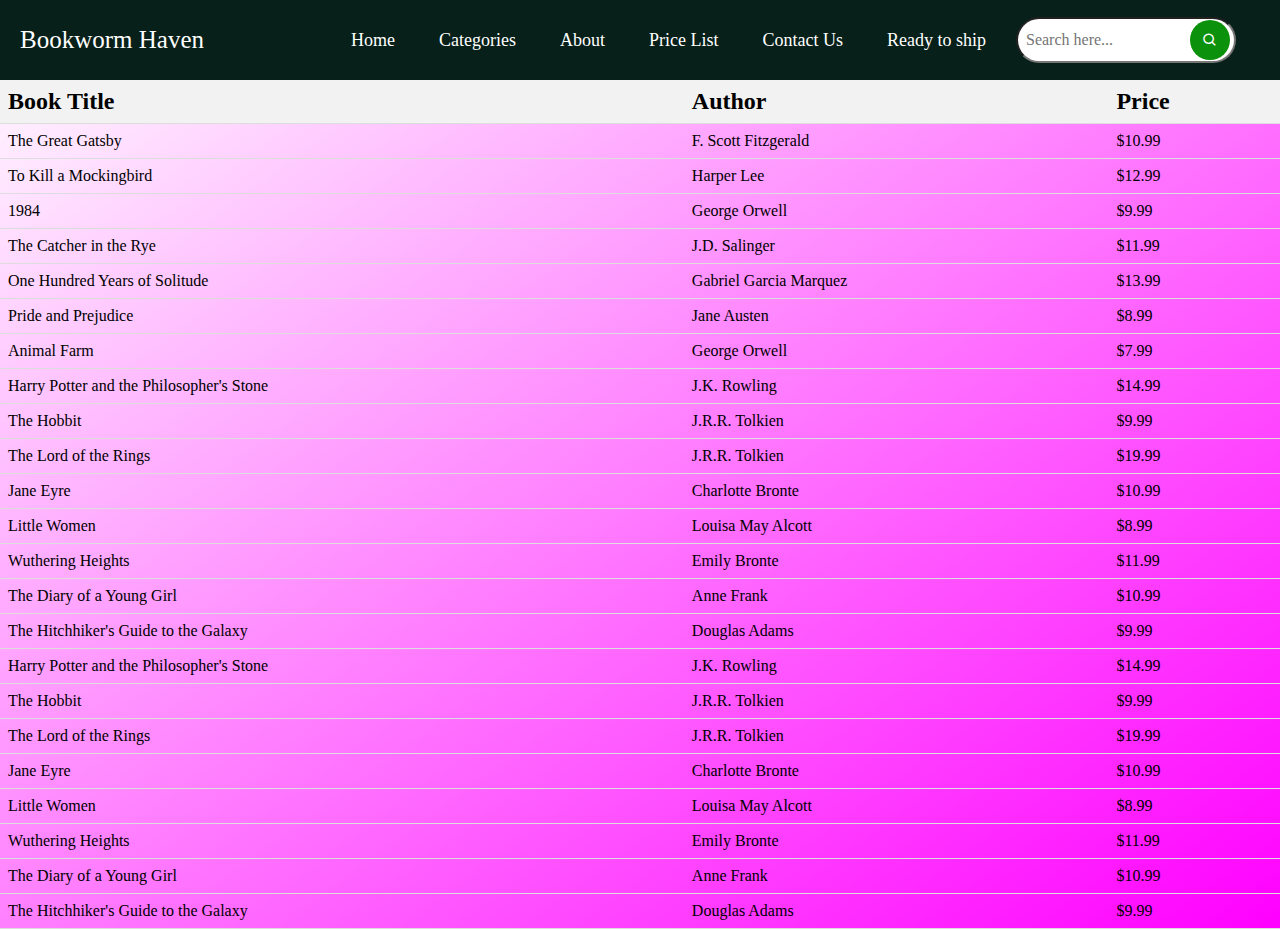
<file: Task3/Pricelist.html>
<!DOCTYPE html>
<html>

<head>
    <meta charset="UTF-8">
    <title>Book Prices</title>
    <style>
        body {
            background: linear-gradient(to bottom right, #FFFFFF, #FF00FF);
        }

        table {
            width: 100%;
            border-collapse: collapse;
        }

        th,
        td {
            padding: 8px;
            text-align: left;
            border-bottom: 1px solid #ddd;
        }

        th {
            background-color: #f2f2f2;
        }
    </style>
     <!----- customer css file -->
     <link rel="stylesheet" href="style.css">

     <!------ font awesome cdn ----->
     <link rel="stylesheet" href="https://unpkg.com/boxicons@latest/css/boxicons.min.css">

</head>

<body>
    <nav class="navbar">
        <div class="logo">
            <h2>Bookworm Haven</h2>
        </div>

        <div class="navmenu">
            <ul>
                <li><a href="home.html">Home</a></li>
                <li><a href="categories.html">Categories</a></li>
                <li><a href="about.html">About</a></li>
                <li><a href="Pricelist.html">Price List</a></li>
                <li><a href="contactus.html">Contact Us</a></li>
                <li><a href="ReadyToShip.html">Ready to ship</a></li>
            </ul>

            <div class="search-box">
                <input type="search" class="search" placeholder="Search here...">
                <i class='bx bx-search'></i>
            </div>
        </div>
    </nav>
    <div class="menubar">
        <i class='bx bx-menu' id="menu-icon"></i>
    </div>
    <span>

    </span>
    <table>
        <tr>
            <th><h2>Book Title</h2></th>
            <th><h2>Author</h2></th>
            <th><h2>Price</h2></th>
        </tr>
        <tr>
            <td>The Great Gatsby</td>
            <td>F. Scott Fitzgerald</td>
            <td>$10.99</td>
        </tr>
        <tr>
            <td>To Kill a Mockingbird</td>
            <td>Harper Lee</td>
            <td>$12.99</td>
        </tr>
        <tr>
            <td>1984</td>
            <td>George Orwell</td>
            <td>$9.99</td>
        </tr>
        <tr>
            <td>The Catcher in the Rye</td>
            <td>J.D. Salinger</td>
            <td>$11.99</td>
        </tr>
        <tr>
            <td>One Hundred Years of Solitude</td>
            <td>Gabriel Garcia Marquez</td>
            <td>$13.99</td>
        </tr>
        <tr>
            <td>Pride and Prejudice</td>
            <td>Jane Austen</td>
            <td>$8.99</td>
        </tr>
        <tr>
            <td>Animal Farm</td>
            <td>George Orwell</td>
            <td>$7.99</td>
        </tr>
        <tr>
            <td>Harry Potter and the Philosopher's Stone</td>
            <td>J.K. Rowling</td>
            <td>$14.99</td>
        </tr>
        <tr>
            <td>The Hobbit</td>
            <td>J.R.R. Tolkien</td>
            <td>$9.99</td>
        </tr>
        <tr>
            <td>The Lord of the Rings</td>
            <td>J.R.R. Tolkien</td>
            <td>$19.99</td>
        </tr>
        <tr>
            <td>Jane Eyre</td>
            <td>Charlotte Bronte</td>
            <td>$10.99</td>
        </tr>
        <tr>
            <td>Little Women</td>
            <td>Louisa May Alcott</td>
            <td>$8.99</td>
        </tr>
        <tr>
            <td>Wuthering Heights</td>
            <td>Emily Bronte</td>
            <td>$11.99</td>
        </tr>
        <tr>
            <td>The Diary of a Young Girl</td>
            <td>Anne Frank</td>
            <td>$10.99</td>
        </tr>
        <tr>
            <td>The Hitchhiker's Guide to the Galaxy</td>
            <td>Douglas Adams</td>
            <td>$9.99</td>
        </tr>
        <tr>
            <td>Harry Potter and the Philosopher's Stone</td>
            <td>J.K. Rowling</td>
            <td>$14.99</td>
        </tr>
        <tr>
            <td>The Hobbit</td>
            <td>J.R.R. Tolkien</td>
            <td>$9.99</td>
        </tr>
        <tr>
            <td>The Lord of the Rings</td>
            <td>J.R.R. Tolkien</td>
            <td>$19.99</td>
        </tr>
        <tr>
            <td>Jane Eyre</td>
            <td>Charlotte Bronte</td>
            <td>$10.99</td>
        </tr>
        <tr>
            <td>Little Women</td>
            <td>Louisa May Alcott</td>
            <td>$8.99</td>
        </tr>
        <tr>
            <td>Wuthering Heights</td>
            <td>Emily Bronte</td>
            <td>$11.99</td>
        </tr>
        <tr>
            <td>The Diary of a Young Girl</td>
            <td>Anne Frank</td>
            <td>$10.99</td>
        </tr>
        <tr>
            <td>The Hitchhiker's Guide to the Galaxy</td>
            <td>Douglas Adams</td>
            <td>$9.99</td>
        </tr>
        <!-- Add more rows for additional books -->
    </table>
    <!---customer script file ----->
    <script src="script.js"></script>
</body>

</html>
</file>
<file: Task3/style.css>
*{
    margin: 0;
    padding: 0;
    text-decoration: none;
    list-style: none;
    font-family: "poppins";
}

.navbar{
    display: flex;
    justify-content: space-between;
    align-items: center;
    text-align: center;
    width: 100%;
    height: 80px;
    background: #072019;
}
.navmenu a{
    text-decoration: none;
}
.navbar h2{
    color: #ffffff;
    font-size: 25px;
    font-weight: 500;
    padding: 0px 20px;
}

.navmenu{
    display: flex;
    justify-content: space-between;
    align-items: center;
    z-index: 1000;
}

.navmenu li{
    display: inline-block;
}

.navmenu li a{
    color: #ffffff;
    margin-right: 20px;
    padding: 0px 10px;
    font-size: 18px;
    font-weight: 500;
}

.navmenu .search-box .search{
    padding: 12px 8px;
    border-radius: 50px;
    font-size: 16px;
}

.navmenu .search-box  i{
    color: #ffffff;
    position: relative;
    right: 50px;
    top: 2px;
    background-color: #0b910b;
    padding: 12px;
    border-radius: 50px;
}

header{
    background: #e7f0f3ac;
    width: 100%;
    height: 100vh;
}

.main-header{
    width: 75%;
    margin: auto;
    height: 80vh;
    display: flex;
    align-items: center;
    justify-content: space-around;
}

.main-header h5{
    font-size: 22px;
    color: #0b910b;
    font-weight: 550;
}

.main-header h2{
    font-size: 48px;
    width: 340px;
    margin-top: 10px;
    margin-bottom: 24px;
}

.main-header p{
    margin-bottom: 60px;
}

.main-header .btn{
    background: #0b910b;
    border: 1px solid #0b910b;
    font-size: 24px;
    color: #ffffff;
    font-weight: 400;
    padding: 12px 30px;
    border-radius: 50px;
    transition: all .5s;
}

.main-header .btn:hover{
    color: #0b910b;
    background: #ffffff;
}

.main-header img{
    width: 560px;
    height: auto;
}

/*--- categories ---*/
.cat-header{
    text-align: center;
    padding: 20px 0;
}

section{
    width: 95%;
    margin: auto;
    padding-bottom: 150px;
}

.cat-header h2{
    font-size: 38px;
    padding-bottom: 14px;
}

.cat-books{
    display: flex;
    justify-content: space-around;
    text-align: center;
    align-items: center;
    width: 100%;
    margin-top: 20px;
}

.cat-books .books{
    width: 360px;
    height: auto;
    padding: 20px 30px;
    position: relative;
}

.cat-books .books .book-img{
    background-color: #e7f0f3ac;
    padding: 18px;
    border-radius: 50%;
    width: 100px;
    height: 100px;
    text-align: center;
    position: relative;
    left: 35%;
}

.cat-books .books img{
    width: 100%;
}

.cat-books .books h4{
    margin-top: 16px;
    font-size: 22px;
    position: relative;
    left: 5%;
}

.cat-books .books p{
    font-size: 18px;
    padding-top: 10px;
}

.menubar i{
    color: #ffffff;
    font-size: 30px;
    padding-right: 20px;
    position: absolute;
    top: 22px;
    right: 40px;
    cursor: pointer;
}

/*---- about section ----*/

.set-row{
    display: flex;
    align-items: center;
    justify-content: space-around;
    width: 75%;
    margin: auto;
}

.set-row img{
    width: 680px;
    height: auto;
}

#about{
    background: #e7f0f3ac;
    width: 100%;
    padding: 80px 0px;
}

.set-row .about-content{
    padding-left: 30px;
    margin-bottom: 60px;
}

.set-row .about-content h2{
    font-size: 42px;
    padding-bottom: 20px;
}

.set-row .about-content p{
    font-size: 18px;
    line-height: 24px;
    padding-bottom: 46px;
}

.set-row .about-content .btn2{
    background: #0b910b;
    border: 1px solid #0b910b;
    font-size: 24px;
    color: #ffffff;
    font-weight: 400;
    padding: 12px 30px;
    border-radius: 50px;
    transition: all 0.5s;
}

.set-row .about-content .btn2:hover{
    background: #ffffff;
    color: #0b910b;
}

/*-----blog section - css ---*/

.blog-header{
    text-align: center;
    font-size: 35px;
    padding: 40px 0;
}

.set-row .col{
    padding-top: 20px;
    width: 480px;
    position: relative;
}

.set-row .col img{
    width: 100%;
}

.set-row .col  h4{
    font-size: 24px;
    padding: 12px 0;
    margin-top: 14px;
}

.set-row .col  p{
    font-size: 18px;
    padding-bottom: 12px;
}

.set-row .col a{
    font-size: 20px;
    color: #000;
}

.set-row .col a:hover{
    color: #0b910b;
}

.set-row .col .dates{
    position: absolute;
    top: 65%;
    left: 5%;
}

.set-row .col .dates span{
    background: #072019;
    color: #ffffff;
    padding: 12px 20px;
    font-size: 20px;
    border-radius: 50px;
}

/*----- contact section --------*/

#contactus{
    background: #e7f0f3ac;
    width: 100%;
}

.contact-row{
    display: flex;
    justify-content: space-between;
    align-items: center;
    width: 75%;
    margin: auto;
    padding-top: 40px;
}

.contact-row form{
    width: 450px;
    padding: 12px 0;
}

.contact-row form input, textarea{
    width: 100%;
    height: 40px;
    margin-top: 20px;
    padding: 6px 0;
    text-indent: 10px;
    font-size: 18px;
    background-color: #e7f0f3ac;
}

.contact-row form input::placeholder,
textarea::placeholder{
    color: #000;
}

.contact-row form input[type="submit"]{
    text-align: center;
    height: 50px;
    cursor: pointer;
    background-color: #0b910b;
    color: #ffffff;
    border: none;
    border-radius: 10px;
    outline: none;
}

.contact-row form input[type="submit"]:hover{
    border: 1px solid #0b910b;
    color: #0b910b;
    background: #ffffff;
}

.contact-row .col img{
    width: 530px;
    height: auto;
    padding-left: 20px;
}

.contact-row .col h2{
    font-size: 24px;
    font-weight: 600;
}

.footer{
    background: #ffffff;
    padding: 26px 20px;
    text-align: center;
    font-size: 20px;
}

/*---- Responsive ----*/
@media(max-width:1420px){
    .set-row{
        display: block;
    }

    .contact-row{
        display: block;
    }
}

@media(max-width:991px){
    .navmenu{
        display: block;
        position: absolute;
        right:100%;
        top: 10%;
        width: 300px;
        height: auto;
        background: #072019;
    }

    .navmenu li{
        display: block;
        line-height: 30px;
        margin-top: 30px;
        margin-bottom: 40px;
    }

    .search-box{
        text-align: center;
        margin-left: 40px;
        margin-bottom: 30px;
    }

    .navmenu.open{
        right: 0;
    }

    .cat-books .books .book-img{
        position: relative;
        left: 25%;
    }

    .main-header h2{
        font-size: 35px;
    }

    .main-header p{
        padding-bottom: 20px;
    }

    .set-row{
        display: block;
    }

    .set-row img{
        width: 400px;
        height: auto;
    }

    .set-row .col{
        padding-top: 20px;
        width: 380px;
        position: relative;
    }

    .set-row img{
        width: 480px;
        height: auto;
    }

    .set-row .col{
        width: 420px;
    }

    .set-row .col img{
        width: 100%;
    }

    .set-row .col .dates{
        position: absolute;
        top: 60%;
        left: 5%;
    }

    .contact-row form{
        width: 350px;
    }

    .contact-row .col img{
        width: 430px;
        height: auto;
        padding-left: 0px;
    }


}

@media(max-width:890px){
    .main-header{
        width: 100%;
        display: block;
        align-items: center;
        text-align: center;
        margin: 60px 0;
    }

    .main-header h2{
        width: 100%;
    }

    .main-header p{
        margin-bottom: 20px;
    }

    .main-header img{
        width: 360px;
        height: auto;
        margin-top: 30px;
    }

    .set-row .about-content h2{
        font-size: 28px;
        padding-bottom: 20px;
    }

    .set-row .about-content p{
        width: 300px;
    }

    .cat-books{
        display: block;
        position: relative;
        left: 0%;
    }

    .cat-books .books .book-img{
        position: relative;
        left: 35%;
    }

    .cat-books .books img{
        width: 100%;
    }

    .set-row .col{
        width: 350px;
    }

    .set-row .col .dates{
        position: absolute;
        top: 25px;
        left: 5%;
    }

    .contact-row .col img{
        width: 320px;
        height: auto;
        padding-left: 0px;
    }

    .contact-row form input{
        height: 20px;
    }
}

@media(max-width:460px){
    section{
        padding-top: 80px;
    }

    .main-header img{
        width: 260px;
    }

    .cat-books .books{
        width: 260px;
    }

    .cat-books .books .book-img{
        position: relative;
        left: 25%;
    }

    .set-row img{
        width: 330px;
        height: auto;
    }

    .set-row .col{
        width: 280px;
    }
}
</file>
